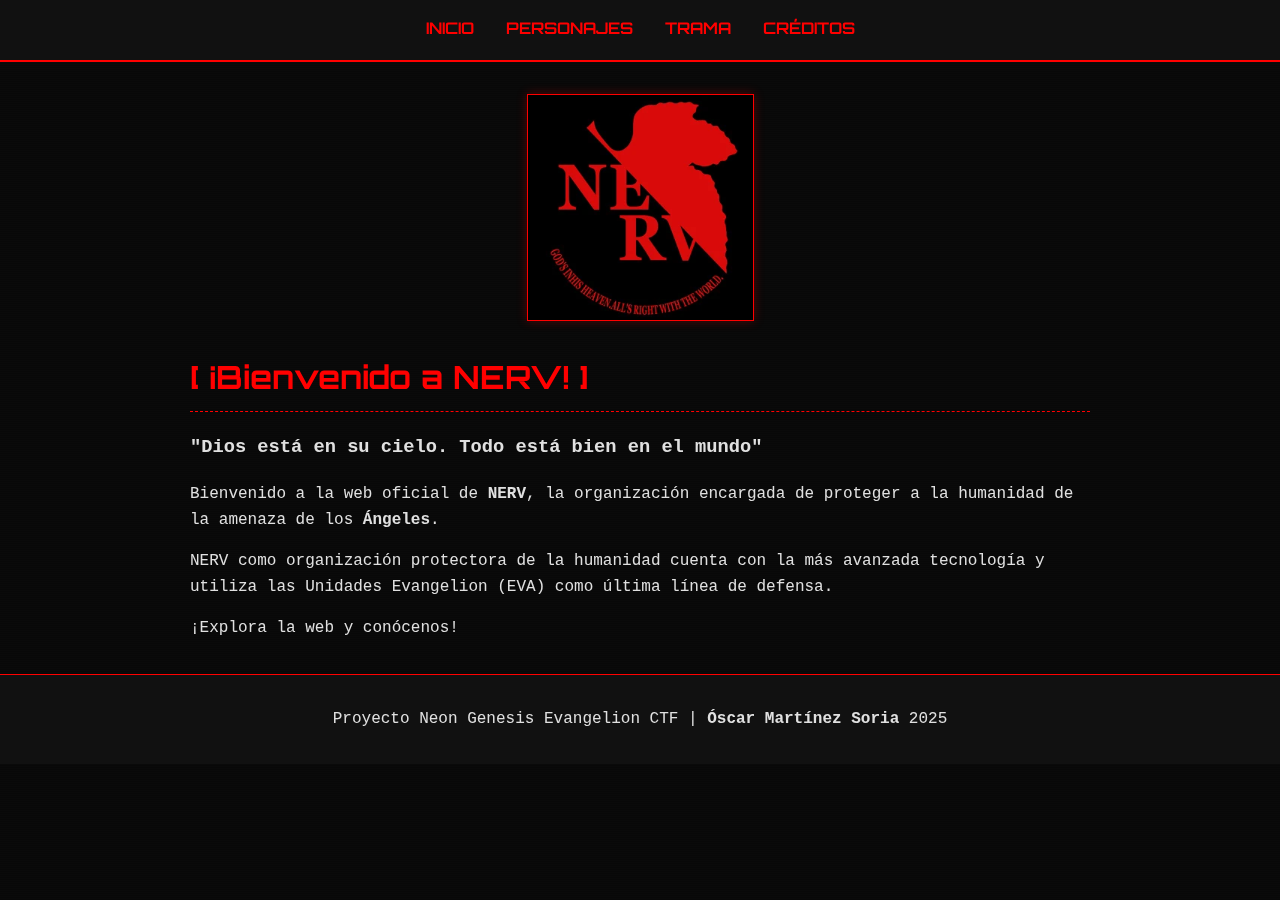
<file: web_nerv/index.html>
<!-- @title     : Neon Genesis Evangelion CTF
 ** @author    : Óscar Martínez Soria <martinezsoriaoscar2gmail.com>
 ** @copyright : Óscar Martínez Soria (c) 2025
 ** @version   : 1.0.0
 ** Proyecto final de ASIR - CIFP Nº1 Cuenca (2023/25)*
 -->
<!DOCTYPE html>
<html lang="es">
<head>
    <meta charset="UTF-8">
    <meta name="viewport" content="width=device-width, initial-scale=1.0">
    <link rel="icon" href="img/favicon.ico" type="image/x-icon">
    <title>NGE CTF | Inicio</title>
    <link rel="stylesheet" href="estilo.css">
</head>
<body>
    <div class="scanlines"></div>
    <nav>
        <ul>
            <li><a href="index.html">Inicio</a></li>
            <li><a href="personajes.html">Personajes</a></li>
            <li><a href="trama.html">Trama</a></li>
            <li><a href="creditos.html">Créditos</a></li>
        </ul>
    </nav>

    <div class="container">
        <div class="img-container">
            <img src="img/nerv_logo.webp" alt="Logo de NERV" style="height: 225px; width: 225px;">
        </div>
        <h1>¡Bienvenido a NERV!</h1>
        <h3>"Dios está en su cielo. Todo está bien en el mundo"</h3>
        <p>Bienvenido a la web oficial de <strong>NERV</strong>, la organización encargada de proteger a la humanidad de la amenaza de los <strong>Ángeles</strong>.</p>
        <p>NERV como organización protectora de la humanidad cuenta con la más avanzada tecnología y utiliza las Unidades Evangelion (EVA) como última línea de defensa.</p>
        <p>¡Explora la web y conócenos!</p>
    </div>

    <footer>
        <p>Proyecto Neon Genesis Evangelion CTF | <strong>Óscar Martínez Soria</strong> 2025</p>
    </footer>
</body>
</html>
</file>
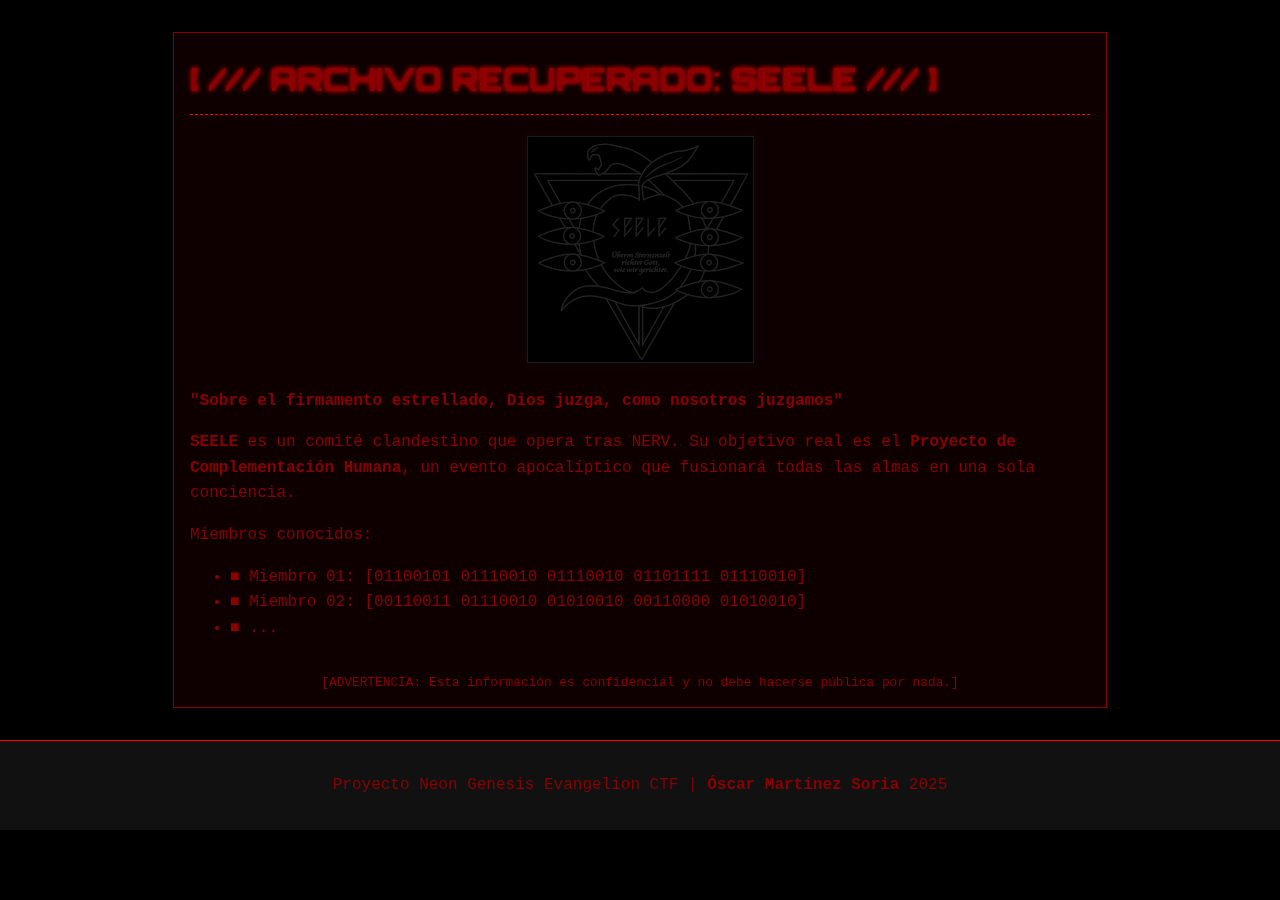
<file: web_nerv/3rr0r.html>
<!-- @title     : Neon Genesis Evangelion CTF
 ** @author    : Óscar Martínez Soria <martinezsoriaoscar2gmail.com>
 ** @copyright : Óscar Martínez Soria (c) 2025
 ** @version   : 1.0.0
 ** Proyecto final de ASIR - CIFP Nº1 Cuenca (2023/25)*
 -->
<!DOCTYPE html>
<html lang="es">
<head>
    <meta charset="UTF-8">
    <meta name="viewport" content="width=device-width, initial-scale=1.0">
    <link rel="icon" href="img/favicon.ico" type="image/x-icon">
    <title>ERROR #042 | S33L3</title>
    <link rel="stylesheet" href="estilo.css">
    <style>
        /* Override para SEELE (estilo más oscuro) */
        body {
            background-color: #000;
            color: #8b0000; /* Rojo sangre */
        }
        h1, h2, h3 {
            color: #8b0000;
            text-shadow: 0 0 5px #ff0000;
        }
        .container {
            border: 1px solid #8b0000;
            background-color: rgba(20, 0, 0, 0.7);
        }
        .scanlines {
            opacity: 0.8;
        }
        a {
            color: #ff5555;
        }
        a:hover {
            text-shadow: 0 0 10px #ff0000;
        }
    </style>
</head>
<body>
    <div class="scanlines"></div>
    <div class="container">
        <h1>/// ARCHIVO RECUPERADO: SEELE ///</h1>
        <div class="img-container">
            <img src="img/seele_logo.png" alt="SEELE" style="filter: grayscale(100%) brightness(0.5);">
        </div>
        <p><strong>"Sobre el firmamento estrellado, Dios juzga, como nosotros juzgamos"</strong></p>
        <p><strong>SEELE</strong> es un comité clandestino que opera tras NERV. Su objetivo real es el <strong>Proyecto de Complementación Humana</strong>, un evento apocalíptico que fusionará todas las almas en una sola conciencia.</p>
        <p>Miembros conocidos:</p>
        <ul>
            <li>■ Miembro 01: [01100101 01110010 01110010 01101111 01110010]</li>
            <li>■ Miembro 02: [00110011 01110010 01010010 00110000 01010010]</li>
            <li>■ ...</li>
        </ul>
        <p style="font-size: 0.8em; text-align: center; margin-top: 2rem;">
            [ADVERTENCIA: Esta información es confidencial y no debe hacerse pública por nada.]
        </p>
        <!--the3rd1Snear! -->
    </div>
    <footer>
        <p>Proyecto Neon Genesis Evangelion CTF | <strong>Óscar Martínez Soria</strong> 2025</p>
    </footer>
</body>
</html>
</file>
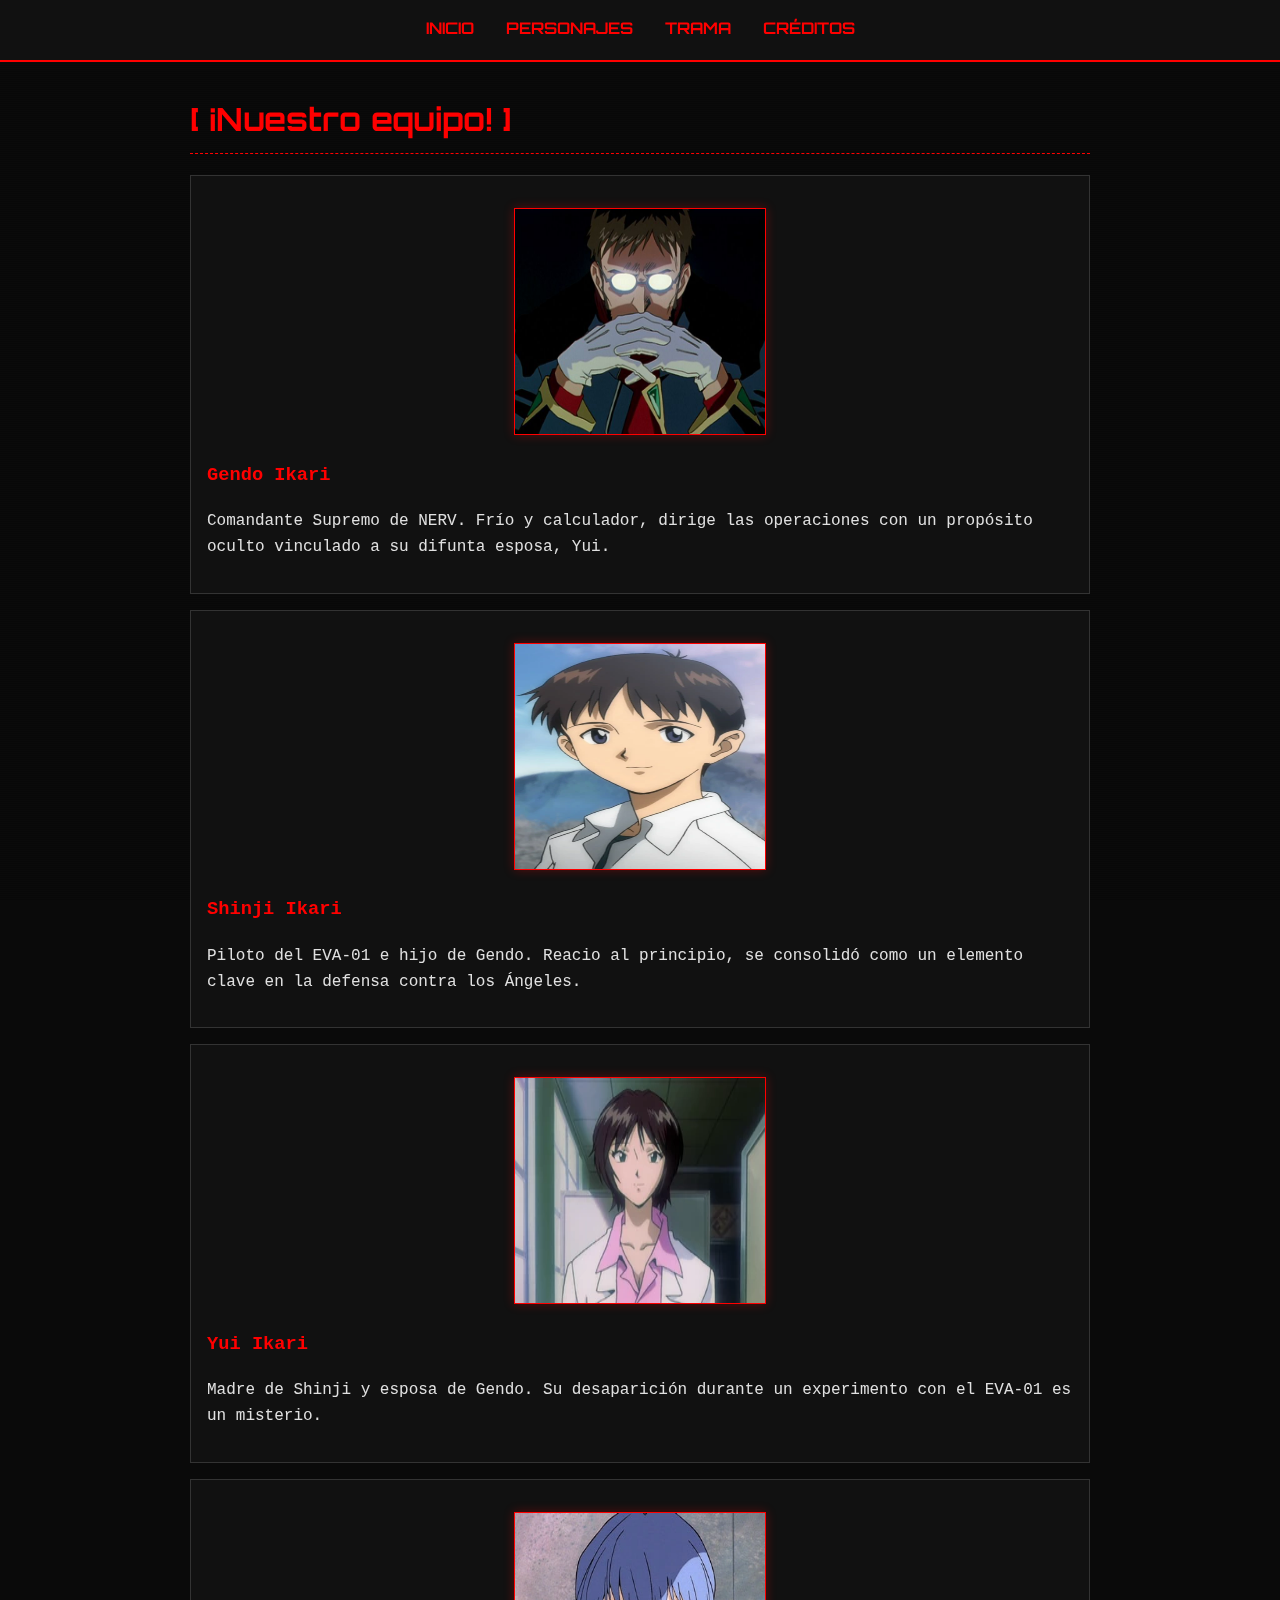
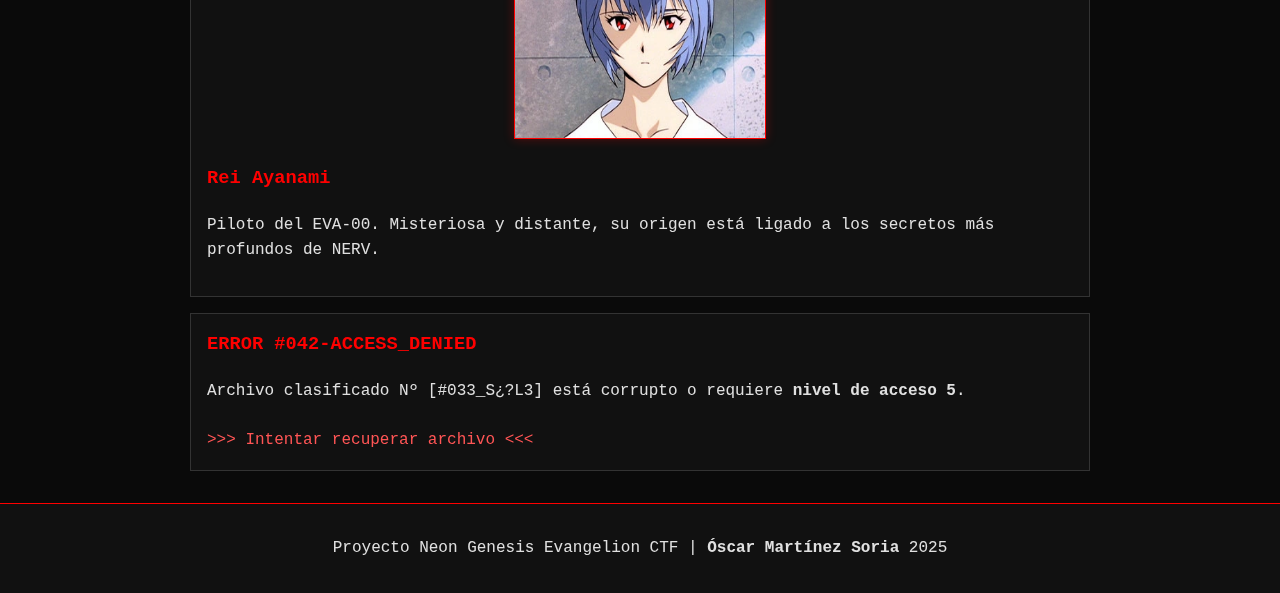
<file: web_nerv/personajes.html>
<!-- @title     : Neon Genesis Evangelion CTF
 ** @author    : Óscar Martínez Soria <martinezsoriaoscar2gmail.com>
 ** @copyright : Óscar Martínez Soria (c) 2025
 ** @version   : 1.0.0
 ** Proyecto final de ASIR - CIFP Nº1 Cuenca (2023/25)*
 -->
<!DOCTYPE html>
<html lang="es">
<head>
    <meta charset="UTF-8">
    <meta name="viewport" content="width=device-width, initial-scale=1.0">
    <link rel="icon" href="img/favicon.ico" type="image/x-icon">
    <title>NGE CTF | Personajes</title>
    <link rel="stylesheet" href="estilo.css">
</head>
<body>
    <div class="scanlines"></div>
    <nav>
        <ul>
            <li><a href="index.html">Inicio</a></li>
            <li><a href="personajes.html">Personajes</a></li>
            <li><a href="trama.html">Trama</a></li>
            <li><a href="creditos.html">Créditos</a></li>
        </ul>
    </nav>

    <div class="container">
        <h1>¡Nuestro equipo!</h1>
        
        <div class="character-card">
            <div class="img-container">
                <img src="img/gendo.jpg" alt="Gendo Ikari" style="height: 225px; width: 250px;">
            </div>
            <h3>Gendo Ikari</h3>
            <p>Comandante Supremo de NERV. Frío y calculador, dirige las operaciones con un propósito oculto vinculado a su difunta esposa, Yui.</p>
        </div>

        <div class="character-card">
            <div class="img-container">
                <img src="img/shinji.webp" alt="Shinji Ikari" style="height: 225px; width: 250px;">
            </div>
            <h3>Shinji Ikari</h3>
            <p>Piloto del EVA-01 e hijo de Gendo. Reacio al principio, se consolidó como un elemento clave en la defensa contra los Ángeles.</p>
        </div>

        <div class="character-card">
            <div class="img-container">
                <img src="img/yui.webp" alt="Yui Ikari" style="height: 225px; width: 250px;">
            </div>
            <h3>Yui Ikari</h3>
            <p>Madre de Shinji y esposa de Gendo. Su desaparición durante un experimento con el EVA-01 es un misterio.</p>
        </div>

        <div class="character-card">
            <div class="img-container">
                <img src="img/rei.webp" alt="Rei Ayanami" style="height: 225px; width: 250px;">
            </div>
            <h3>Rei Ayanami</h3>
            <p>Piloto del EVA-00. Misteriosa y distante, su origen está ligado a los secretos más profundos de NERV.</p>
        </div>

        <div class="character-card">
            <h3>ERROR #042-ACCESS_DENIED</h3>
            <p>Archivo clasificado Nº [#033_S¿?L3] está corrupto o requiere <strong>nivel de acceso 5</strong>.</p>
            <a href="3rr0r.html" class="broken-link">>>> Intentar recuperar archivo <<<</a>
        </div>

    </div>

    <footer>
        <p>Proyecto Neon Genesis Evangelion CTF | <strong>Óscar Martínez Soria</strong> 2025</p>
    </footer>
</body>
</html>
</file>
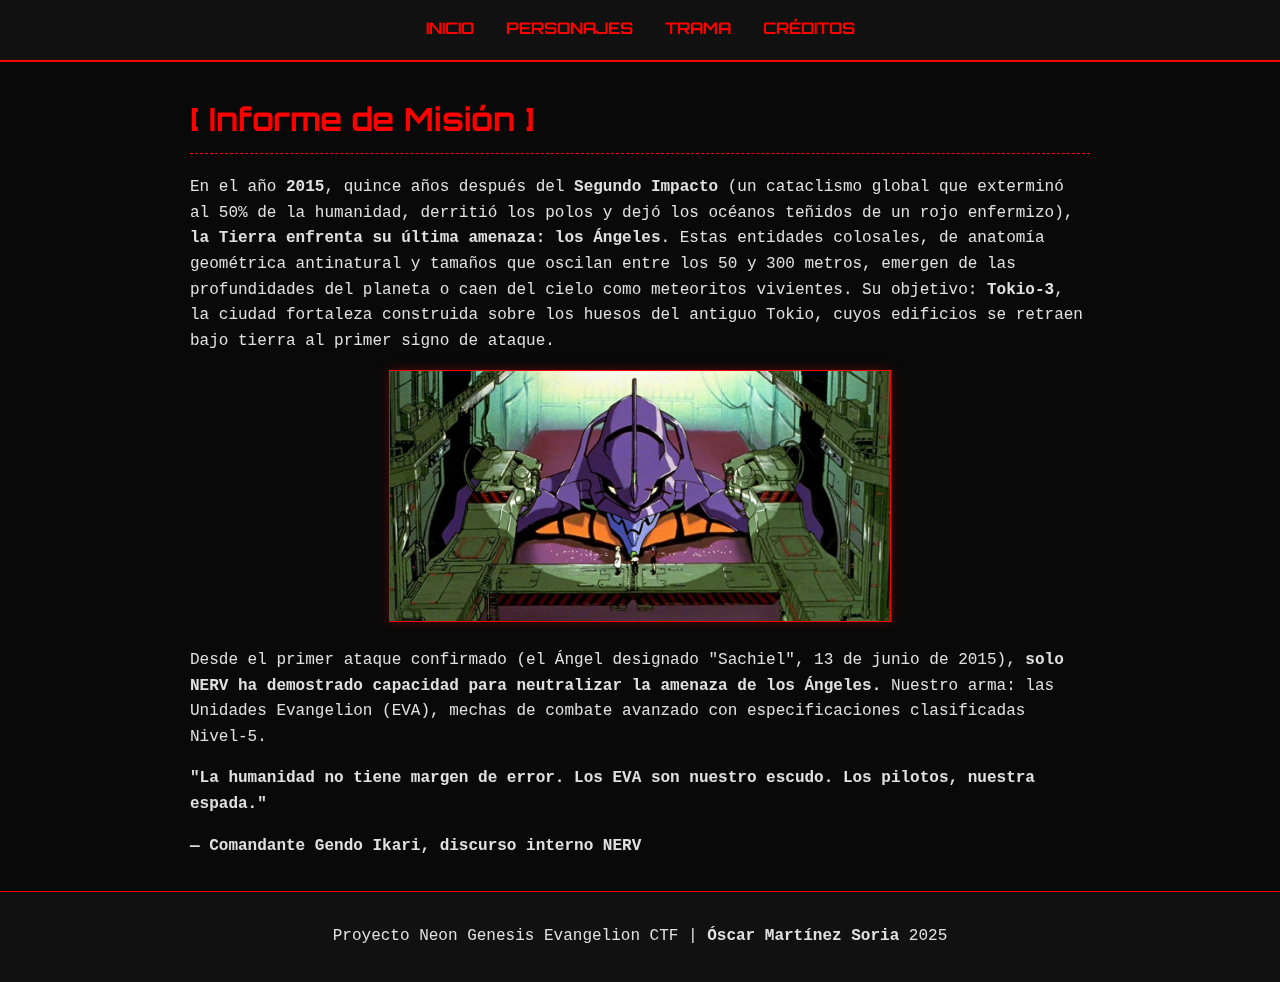
<file: web_nerv/trama.html>
<!-- @title     : Neon Genesis Evangelion CTF
 ** @author    : Óscar Martínez Soria <martinezsoriaoscar2gmail.com>
 ** @copyright : Óscar Martínez Soria (c) 2025
 ** @version   : 1.0.0
 ** Proyecto final de ASIR - CIFP Nº1 Cuenca (2023/25)*
 -->
<!DOCTYPE html>
<html lang="es">
<head>
    <meta charset="UTF-8">
    <meta name="viewport" content="width=device-width, initial-scale=1.0">
    <link rel="icon" href="img/favicon.ico" type="image/x-icon">
    <title>NGE CTF | Trama</title>
    <link rel="stylesheet" href="estilo.css">
</head>
<body>
    <div class="scanlines"></div>
    <nav>
        <ul>
            <li><a href="index.html">Inicio</a></li>
            <li><a href="personajes.html">Personajes</a></li>
            <li><a href="trama.html">Trama</a></li>
            <li><a href="creditos.html">Créditos</a></li>
        </ul>
    </nav>

    <div class="container">
        <h1>Informe de Misión</h1>
        <p>En el año <strong>2015</strong>, quince años después del <strong>Segundo Impacto</strong> (un cataclismo global que exterminó al 50% de la humanidad, derritió los polos y dejó los océanos teñidos de un rojo enfermizo), 
            <strong> la Tierra enfrenta su última amenaza: los Ángeles</strong>.
            Estas entidades colosales, de anatomía geométrica antinatural y tamaños que oscilan entre los 50 y 300 metros, emergen de las profundidades del planeta o caen del cielo como meteoritos vivientes. Su objetivo: <strong>Tokio-3</strong>, 
            la ciudad fortaleza construida sobre los huesos del antiguo Tokio, cuyos edificios se retraen bajo tierra al primer signo de ataque.</p>
        <div class="img-container">
            <img src="img/eva01.webp" alt="EVA-01" style="height: 250px; width: 500px;">
        </div>
        <p>Desde el primer ataque confirmado (el Ángel designado "Sachiel", 13 de junio de 2015), <strong> solo NERV ha demostrado capacidad para neutralizar la amenaza de los Ángeles.</strong> Nuestro arma: 
            las Unidades Evangelion (EVA), mechas de combate avanzado con especificaciones clasificadas Nivel-5.</p>
        <p><strong>"La humanidad no tiene margen de error. Los EVA son nuestro escudo. Los pilotos, nuestra espada."</strong></p>
        <p><strong>— Comandante Gendo Ikari, discurso interno NERV</strong></p>
    </div>

    <footer>
        <p>Proyecto Neon Genesis Evangelion CTF | <strong>Óscar Martínez Soria</strong> 2025</p>
    </footer>
</body>
</html>
</file>
<file: web_nerv/estilo.css>
/*!
 * =====================================================
 * Neon Genesis Evangelion CTF
 * Autor: Óscar Martínez Soria <martinezsoriaoscar24@gmail.com>
 * Versión: 1.0.0
 * Fecha: 2025
  * Proyecto final de ASIR - CIFP Nº1 Cuenca (2023/25)*
 * =====================================================
 */
/* Fuentes descargadas */
@font-face {
    font-family: 'Orbitron';
    src: url('./fonts/Orbitron/Orbitron-Regular.ttf') format('truetype');
    font-weight: 400; 
    font-style: normal;
    font-display: swap; /* Optimiza la visualización mientras carga */
}

@font-face {
    font-family: 'Orbitron';
    src: url('./fonts/Orbitron/Orbitron-Bold.ttf') format('truetype');
    font-weight: 700; 
    font-style: normal;
    font-display: swap; /* Optimiza la visualización mientras carga */
}

/* Estilos del body */
body {
    font-family: 'Courier New', monospace; 
    background-color: #0a0a0a; 
    color: #e0e0e0; 
    margin: 0; 
    padding: 0; 
    line-height: 1.6; /* Espaciado entre líneas */
}

/* Efecto de líneas de escaneo (simula pantalla CRT) */
.scanlines {
    position: fixed; /* Fija la posición en la pantalla */
    top: 0;
    left: 0;
    width: 100%; 
    height: 100%; 
    background: repeating-linear-gradient( /* Crea el patrón de líneas */
        0deg, 
        rgba(0, 0, 0, 0.15), 
        rgba(0, 0, 0, 0.15) 1px, 
        transparent 1px, /* Espacio transparente */
        transparent 2px /* Distancia entre líneas */
    );
    pointer-events: none; /* Permite interactuar con elementos debajo */
    z-index: -1; /* Coloca detrás del contenido */
}

/* Menú */
nav {
    background-color: #111; 
    padding: 1rem; 
    border-bottom: 2px solid #ff0000; 
}

/* Lista de navegación */
nav ul {
    display: flex; /* Diseño flexible */
    justify-content: center; /* Centra los elementos */
    list-style: none; /* Elimina viñetas */
    padding: 0; /* Elimina relleno */
    margin: 0; /* Elimina márgenes */
}

/* Elementos de la lista */
nav li {
    margin: 0 1rem; /* Márgenes laterales */
}

/* Enlaces de navegación */
nav a {
    color: #ff0000; 
    text-decoration: none; /* Sin subrayado */
    font-family: 'Orbitron', sans-serif; 
    font-weight: bold; 
    text-transform: uppercase; /* El texto en mayúsculas */
}

nav a:hover {
    text-shadow: 0 0 5px #ff0000; 
}

/* Contenedor principal */
.container {
    max-width: 900px; 
    margin: 2rem auto; 
    padding: 0 1rem; 
}

/* Títulos */
h1, h2 {
    font-family: 'Orbitron', sans-serif; 
    color: #ff0000; 
    border-bottom: 1px dashed #ff0000; 
    padding-bottom: 0.5rem; 
}

/* Esto añade corchetes a los títulos */
h1::before, h2::before {
    content: "[ "; /* Corchete de apertura */
}

h1::after, h2::after {
    content: " ]"; /* Corchete de cierre */
}

/* Contenedor de imágenes */
.img-container {
    text-align: center; 
    margin: 1rem 0; 
}

/* Estilos para imágenes */
.img-container img {
    max-width: 100%; 
    border: 1px solid #ff0000; 
    box-shadow: 0 0 10px rgba(255, 0, 0, 0.3); 
}

/* Estilos de los personajes */
.character-card {
    background-color: #111; 
    border: 1px solid #333; 
    padding: 1rem; 
    margin-bottom: 1rem; 
}

/* Títulos en tarjetas */
.character-card h3 {
    color: #ff0000; 
    margin-top: 0; 
}

/* Footer */
footer {
    text-align: center; 
    padding: 1rem; 
    background-color: #111; 
    border-top: 1px solid #ff0000; 
    margin-top: 2rem; 
}

/* Link que parece un error */
.broken-link {
    display: inline-block; 
    color: #ff5555 !important; 
    text-decoration: none; 
    margin-top: 0.5rem; 
    animation: glitch 1s infinite; /* Creo una animación continua e infinita cada segundo */
}

/* Animación de fallo visual */
@keyframes glitch {
    0% { opacity: 0.7; } /* Lo hago semi-transparente */
    50% { opacity: 0.3; text-decoration: line-through; } /* Hago que sea un tachado */
    100% { opacity: 0.7; } /* Vuelve al inicio */
}
</file>
